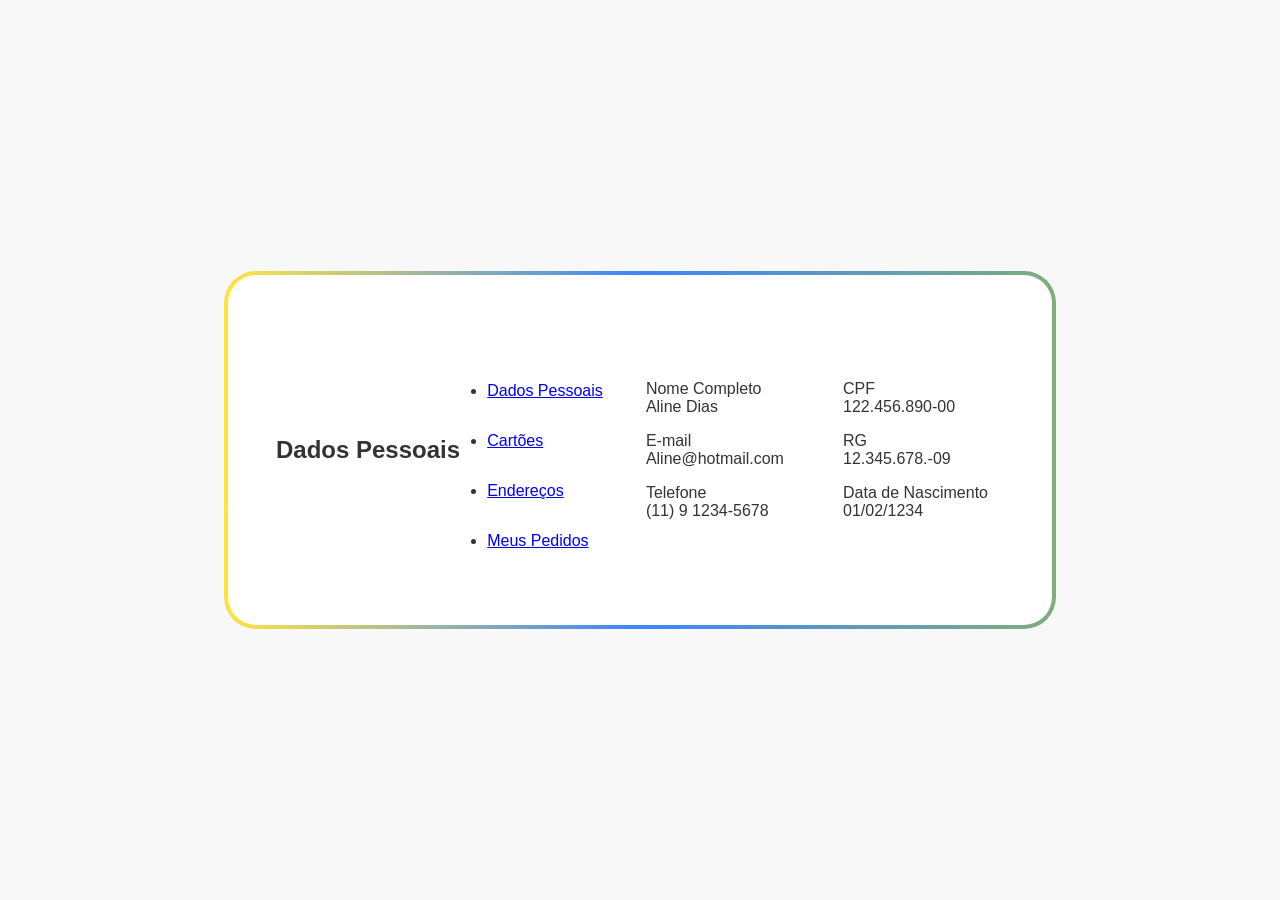
<file: customerArea.html>
<!DOCTYPE html>
<html lang="pt-br">
<head>
    <meta charset="UTF-8">
    <meta name="viewport" content="width=device-width, initial-scale=1.0">
    <link rel="stylesheet" href="./assets/css/customerArea.css">
    <link rel="stylesheet" href="./assets/css/global.css">


    <title>Document</title>
</head>
<body>
        <div class="dadosPessoais">

            <section>
                <div>
                    <h1>Dados Pessoais</h1>
                </div>

            
            <nav>
                <ul class="menu-cliente">
                    <li class="link-menu"><a href="#">Dados Pessoais</a></li>
                    <li class="link-menu"><a href="#">Cartões</a></li>
                    <li class="link-menu"><a href="#">Endereços</a></li>
                    <li class="link-menu"><a href="#">Meus Pedidos</a></li>
                </ul>
            </nav>
    
            <div>
                <div class="dados">
                    <p>Nome Completo</p>
                    <p>Aline Dias</p>
                </div>
                
                <div class="dados">
                    <p>E-mail</p>
                    <p>Aline@hotmail.com</p>
                </div> 
                    
                    <div class="dados">
                        <p>Telefone</p>
                        <p>(11) 9 1234-5678</p>
                    </div>
 
            </div>
            
            <div>
                <div class="dados">
                    <p>CPF</p>
                    <p>122.456.890-00</p>
                </div>
                
                <div class="dados">
                    <p>RG</p>
                    <p>12.345.678.-09</p>
                </div> 
                    
                    <div class="dados">
                        <p>Data de Nascimento</p>
                        <p>01/02/1234</p>
                    </div>
 
            </div>
        </div>
       

    </section>
</body>
</html>
</file>
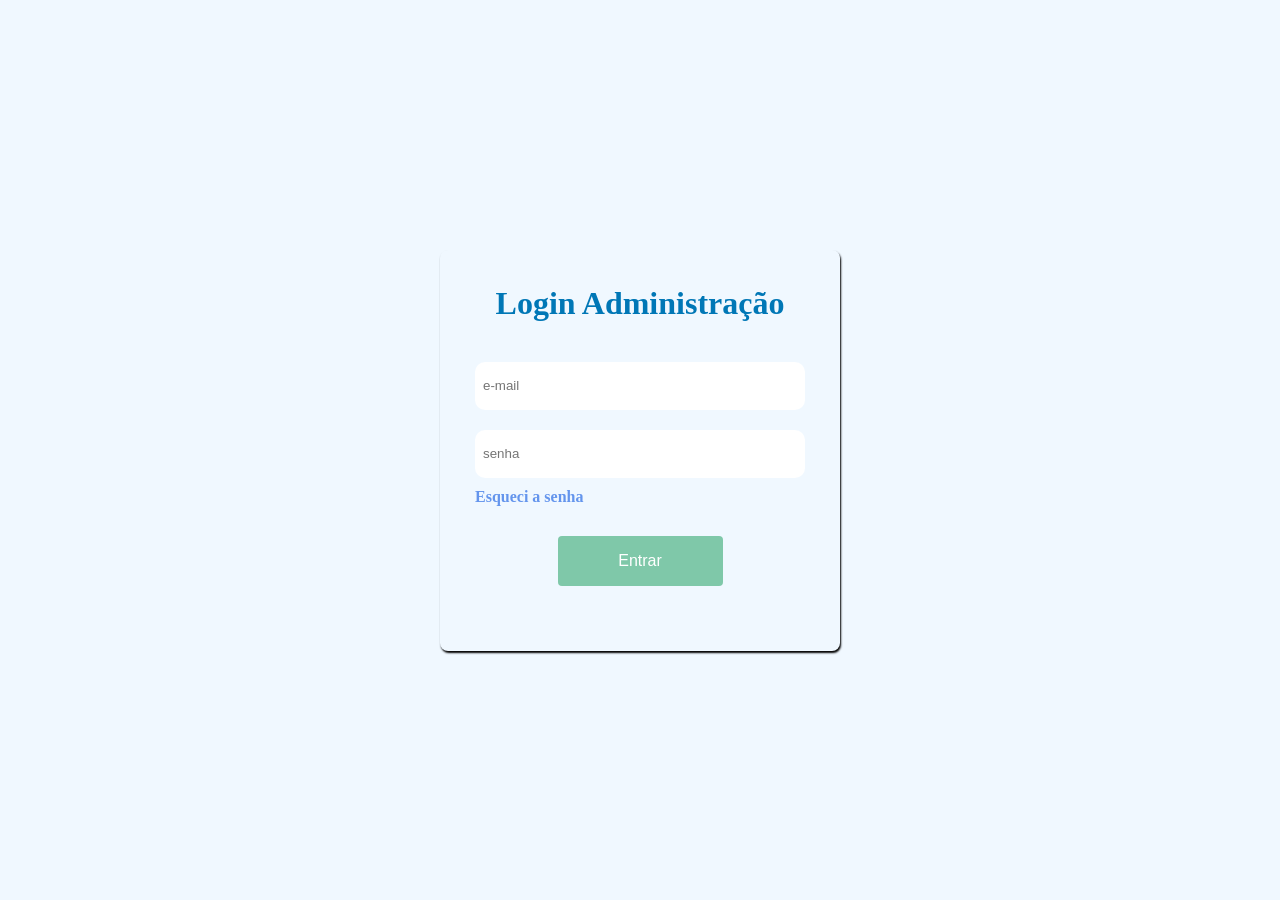
<file: loginAdm.html>
<!DOCTYPE html>
<html lang="pt-br">
<head>
    <meta charset="UTF-8">
    <meta name="viewport" content="width=device-width, initial-scale=1.0">
    <title>Login Administração</title>
    <link rel="stylesheet" href="./assets/css/loginAdm.css">
</head>
<body>
    <main class="login">
        <div class="login-container">
            <h1 class="login-title">Login Administração</h1>
            <form class="login-form">
                <input class="login-input" type="email" placeholder="e-mail">
               
                <input class="login-input" type="password" placeholder="senha">
                <a class="recuperar-senha" href="#">Esqueci a senha</a>
                <button class="login-submit">Entrar</button>
                
            </form>
        </div>
    </main>
</body>
</html>
</file>
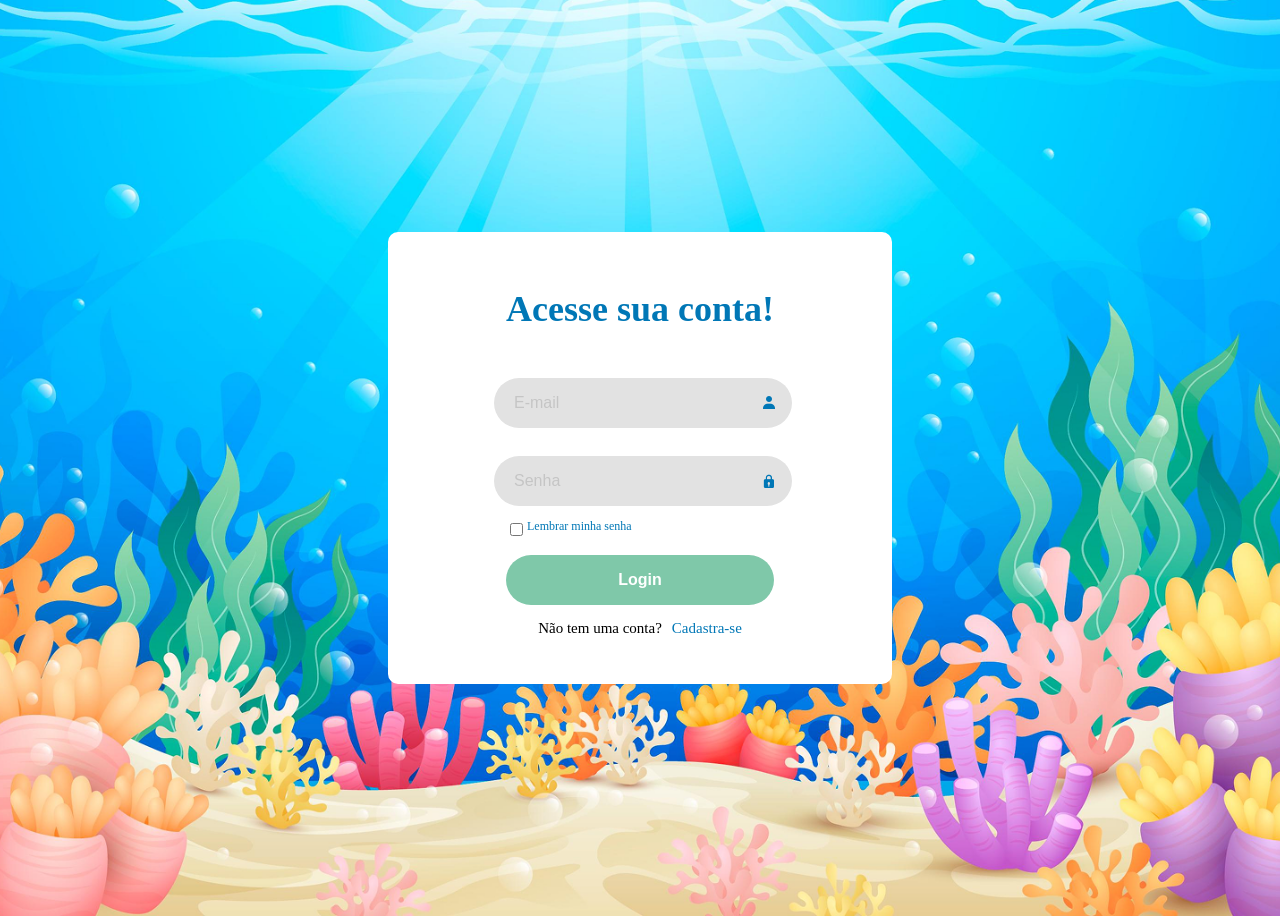
<file: loginUser.html>
<!DOCTYPE html>
<html lang="pt-br">
<head>
    <meta charset="UTF-8">
    <meta name="viewport" content="width=device-width, initial-scale=1.0">
    <link href='https://unpkg.com/boxicons@2.1.4/css/boxicons.min.css' rel='stylesheet'> 
    <link rel="stylesheet" href="./assets/css/loginUser.css">

    <title>Login</title>
</head>
<body>
    <main class="container">
        <form>
            <h1>Acesse sua conta!</h1>

            <div class="input-box">
                <input placeholder="E-mail" type="email">
                <i class="bx bxs-user"></i>
            </div>

            <div class="input-box">
                <input placeholder="Senha" type="password">
                <i class="bx bxs-lock alt"></i>
            </div>
            <div class="remember-forgot">
                <label>
                    <input type="checkbox">
                    Lembrar minha senha
                </label>    
                    <a href="#">Esqueci minha senha</a>
            </div>
                    <button class="enter" type="submit">Login</button>
            <div class="register-link">
                <p>Não tem uma conta? <a href="user_SignUp.html"> Cadastra-se</a> </p>
            </div>        
        </form>
    </main>
</body>
</html>
</file>
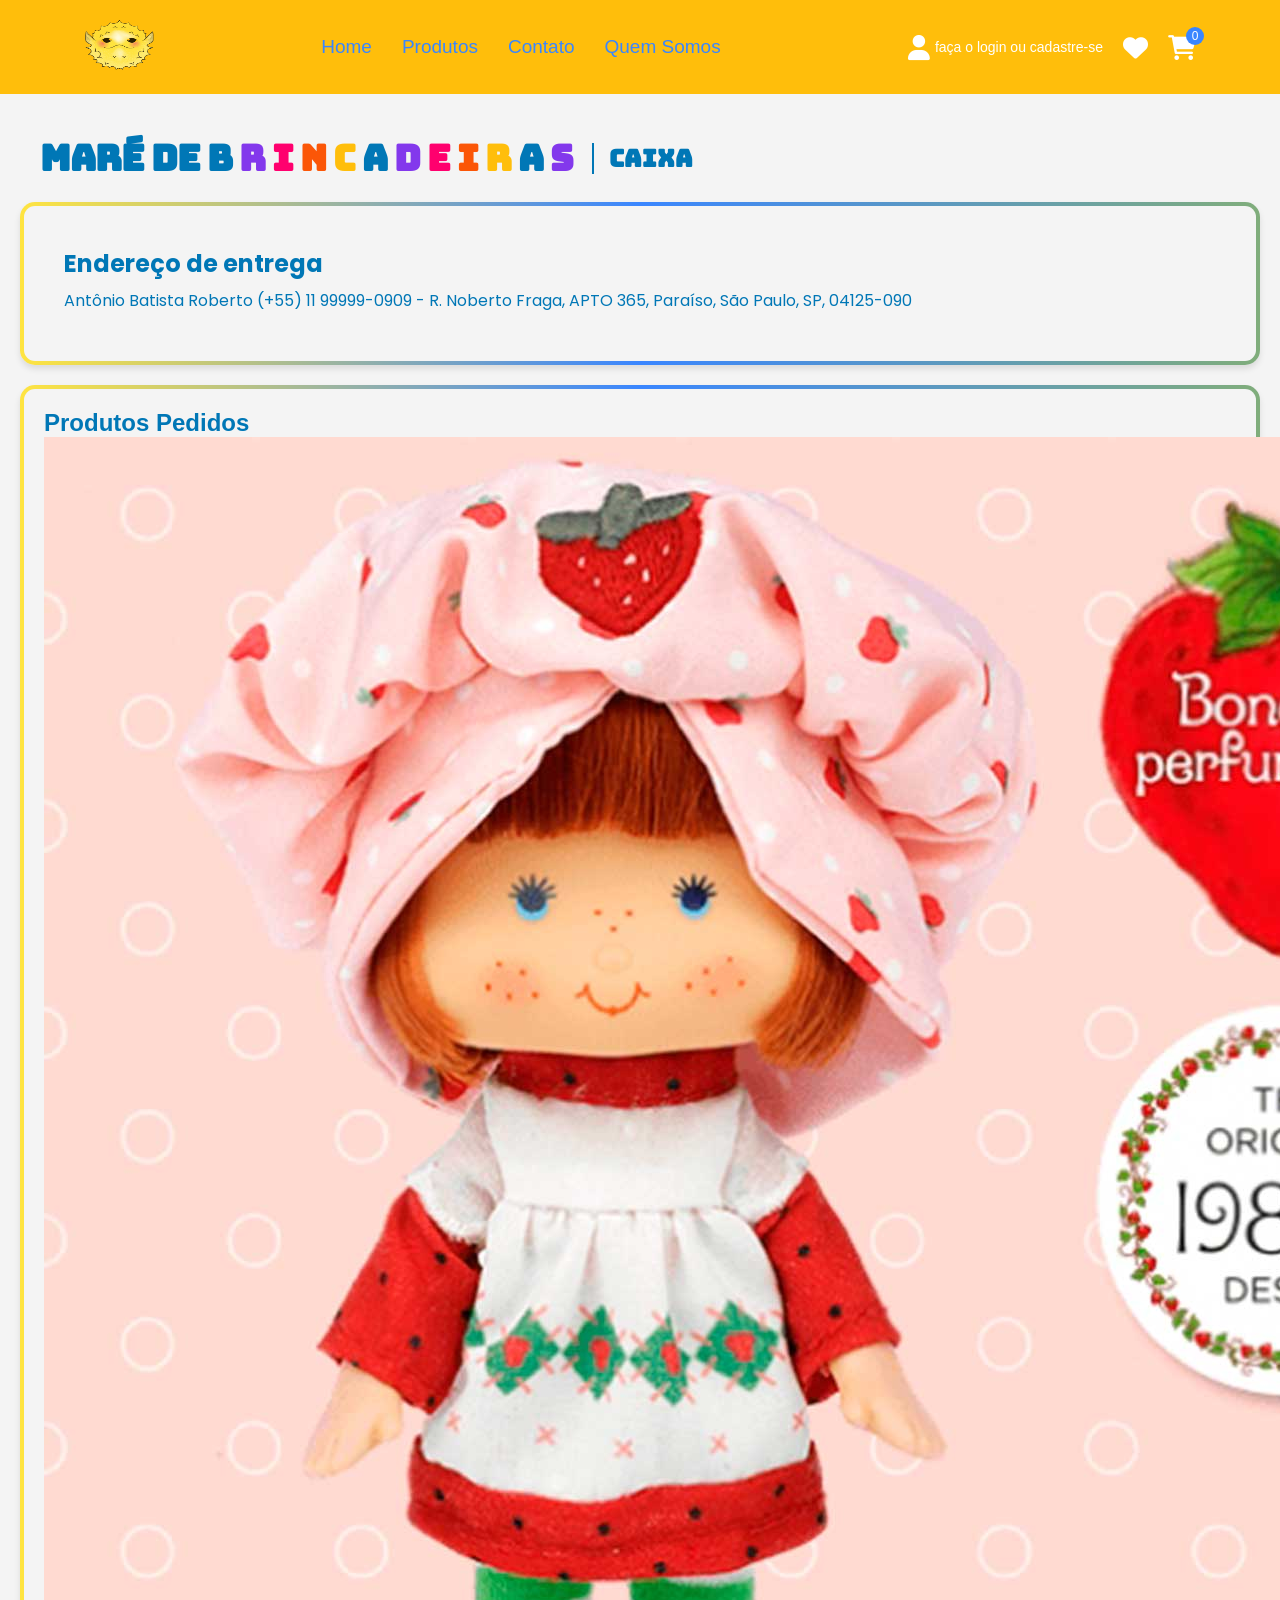
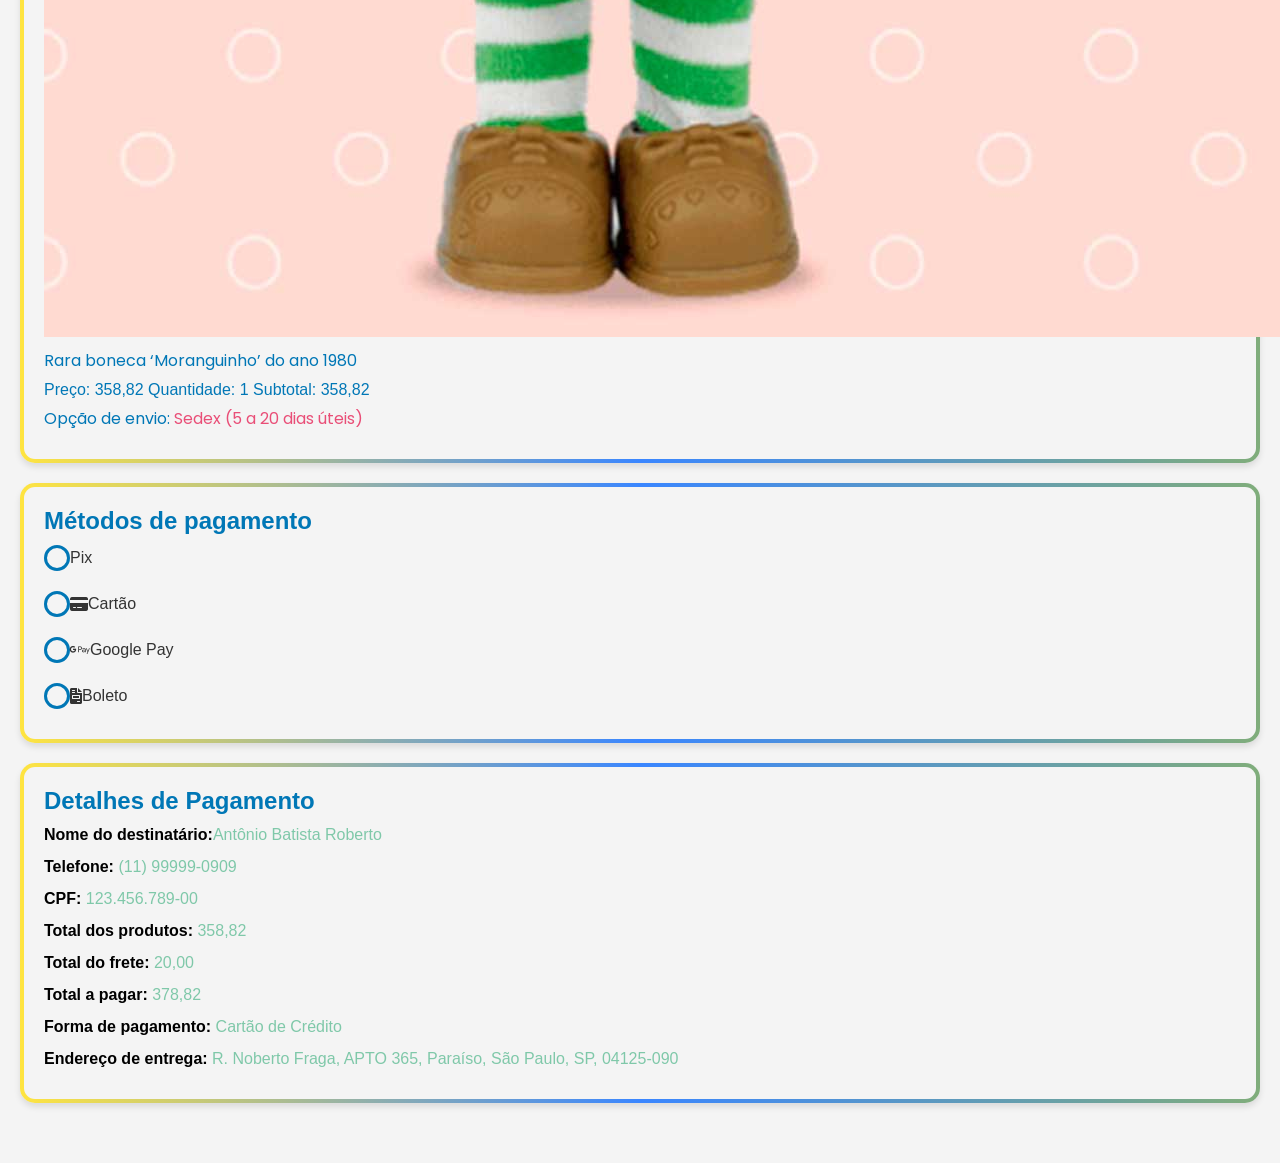
<file: orderPage.html>
<!DOCTYPE html>
<html lang="pt-BR">
<head>
    <meta charset="UTF-8">
    <meta name="viewport" content="width=device-width, initial-scale=1.0">
    <title>Página de pedidos</title>
    <link rel="stylesheet" href="https://cdnjs.cloudflare.com/ajax/libs/font-awesome/6.0.0-beta3/css/all.min.css">
    <link href="https://fonts.googleapis.com/css2?family=Bungee&display=swap" rel="stylesheet">
    <link href="https://fonts.googleapis.com/css2?family=Poppins:wght@400;600&display=swap" rel="stylesheet">
    <link rel="stylesheet" href="https://cdnjs.cloudflare.com/ajax/libs/font-awesome/6.0.0-beta3/css/all.min.css">

    <link rel="stylesheet" href="./assets/css/orderPage.css">


</head>
<body>
    <header>
        <div class="header-container">
          <div class="logo">
            <img src="./assets/img/logo.png" alt="Logo" />
          </div>
          <div class="menu">
            <nav>
              <ul>
                <li><a href="index.html">Home</a></li>
                <li><a href="productPage.html">Produtos</a></li>
                <li><a href="#">Contato</a></li>
                <li><a href="#">Quem Somos</a></li>
              </ul>
            </nav>
          </div>
          <div class="user-actions">
            <a href="#" class="login-btn">
              <i class="fas fa-user"></i>
              <span>faça o login ou cadastre-se</span>
            </a>
            <a href="#" class="favorites">
              <i class="fas fa-heart"></i>
            </a>
            <a href="#" class="cart">
              <i class="fas fa-shopping-cart"></i>
              <span class="cart-count">0</span>
            </a>
          </div>
          <div class="mobile-menu-icon" onclick="menuShow()">
            <i class="fas fa-bars icon"></i>
          </div>
          <div class="mobile-menu">
            <ul>
              <li><a href="index.html">Home</a></li>
              <li><a href="productPage.html">Produtos</a></li>
              <li><a href="#">Contato</a></li>
              <li><a href="#">Quem Somos</a></li>
            </ul>
            <div class="mobile-user-actions">
              <a href="#" class="login-btn">
                <i class="fas fa-user"></i>
                <span>faça o login ou cadastre-se</span>
              </a>
              <a href="#" class="favorites">
                <i class="fas fa-heart"></i>
                <span>favoritos</span>
              </a>
              <a href="#" class="cart">
                <i class="fas fa-shopping-cart"></i>
                <span class="cart-count">0</span>
              </a>
            </div>
          </div>
        </div>
      </header>
    <main>

        <section class="titulo-pagina">
            <h1>MARÉ DE <span class="colorido">
                <span class="letra">B</span>
                <span class="letra">R</span>
                <span class="letra">I</span>
                <span class="letra">N</span>
                <span class="letra">C</span>
                <span class="letra">A</span>
                <span class="letra">D</span>
                <span class="letra">E</span>
                <span class="letra">I</span>
                <span class="letra">R</span>
                <span class="letra">A</span>
                <span class="letra">S</span>
              </span></h1>
              
            <h2>Caixa</h2>
        </section>

        <section class="container endereco">
            
            <div class="endereco-box">
                <h2>Endereço de entrega</h2>
                <p>Antônio Batista Roberto (+55) 11 99999-0909 - R. Noberto Fraga, APTO 365, Paraíso, São Paulo, SP, 04125-090</p>
            </div>
        </section>
        
        <section class="container produtos-pedidos">
           
            <div class="produto-container">
              <div class="produto-imagem">
                
              </div>
              <div class="produto-detalhes endereco-box"> <!-- A classe endereco-box foi adicionada aqui -->
                <h2>Produtos Pedidos</h2>
                <img src="/assets/img/moranguinho-1500-1.jpg" alt="Boneca Moranguinho">
                <p>Rara boneca ‘Moranguinho’ do ano 1980</p>
                <div class="produto-info">
                  <span>Preço: 358,82</span>
                  <span>Quantidade: 1</span>
                  <span>Subtotal: 358,82</span>
                </div>
                <p>Opção de envio: <a href="#">Sedex (5 a 20 dias úteis)</a></p>
              </div>
            </div>
          </section>
          
          <section class="container metodos-pagamento">
            <div class="metodos-pagamento-box">
                <h2>Métodos de pagamento</h2>
                <ul>
                    <li>
                        <input type="radio" id="pix" name="metodo" class="metodo-radio">
                        <label for="pix"><i class="fab fa-cc-pix"></i> Pix</label>
                    </li>
                    <li>
                        <input type="radio" id="cartao" name="metodo" class="metodo-radio">
                        <label for="cartao"><i class="fas fa-credit-card"></i> Cartão</label>
                    </li>
                    <li>
                        <input type="radio" id="googlepay" name="metodo" class="metodo-radio">
                        <label for="googlepay"><i class="fab fa-google-pay"></i> Google Pay</label>
                    </li>
                    <li>
                        <input type="radio" id="boleto" name="metodo" class="metodo-radio">
                        <label for="boleto"><i class="fas fa-file-invoice"></i> Boleto</label>
                    </li>
                </ul>
            </div>
        </section>

        
        <section class="container detalhes-pagamento">
            <div class="detalhes-pagamento-box">
                <h2>Detalhes de Pagamento</h2>
                <p><strong>Nome do destinatário:</strong>Antônio Batista Roberto</p>
                <p><strong>Telefone:</strong> (11) 99999-0909</p>
                <p><strong>CPF:</strong> 123.456.789-00</p>
                <p><strong>Total dos produtos:</strong> 358,82</p>
                <p><strong>Total do frete:</strong> 20,00</p>
                <p><strong>Total a pagar:</strong> 378,82</p>
                <p><strong>Forma de pagamento:</strong> Cartão de Crédito</p>
                <p><strong>Endereço de entrega:</strong> R. Noberto Fraga, APTO 365, Paraíso, São Paulo, SP, 04125-090</p>
            </div>
        </section>
        
        
    </main>
</body>
</html>
</file>
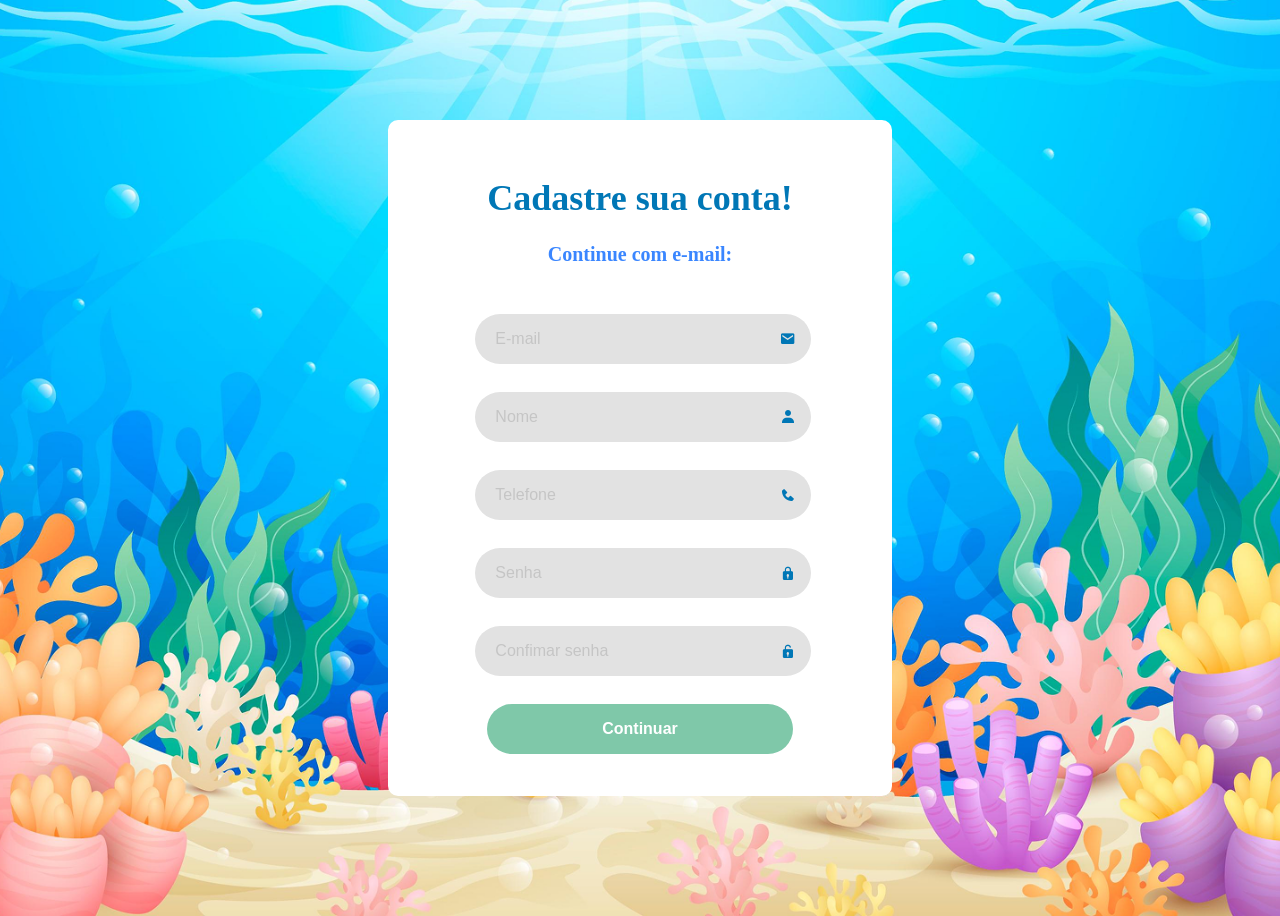
<file: user_SignUp.html>
<!DOCTYPE html>
<html lang="pt-br">
<head>
    <meta charset="UTF-8">
    <meta name="viewport" content="width=device-width, initial-scale=1.0">
    <link href='https://unpkg.com/boxicons@2.1.4/css/boxicons.min.css' rel='stylesheet'> 
    <link rel="stylesheet" href="./assets/css/user_SignUp.css">

    <title>Cadastro de usuário</title>
</head>
<body>
    <main class="container">
        <form>
            <h1>Cadastre sua conta!</h1>

            <h3>Continue com e-mail:</h3>

            <div class="input-box">
                <input placeholder="E-mail" type="E-mail">
                <i class="bx bxs-envelope"></i>
            </div>

            <div class="input-box">
                <input placeholder="Nome" type="Nome">
                <i class="bx bxs-user"></i>
            </div>

            <div class="input-box">
                <input placeholder="Telefone" type="Telefone">
                <i class="bx bxs-phone"></i>
            </div>

            <div class="input-box">
                <input placeholder="Senha" type="Senha">
                <i class="bx bxs-lock alt"></i>
            </div>

            <div class="input-box">
                <input placeholder="Confimar senha" type="Confirmar senha">
                <i class="bx bxs-lock-open"></i>
            </div>
            
            </div>
                    <button class="enter" type="submit">Continuar</button>
            <div class="register-link">
               
            </div>        
        </form>
    </main>
</body>
</html>
</file>
<file: assets/css/customerArea.css>
.dadosPessoais{
    display: flex;
    justify-content: center; 
    align-items: center;
    height: 100vh;

    
}

section{
    display: flex;
    justify-content: space-between;
    align-items: center;

    width: 65vw;
    height: 28vw;    
    padding: 3em;

    background: linear-gradient(white, white) padding-box,
                linear-gradient(to right, #FFE440, #3A86FF, #80AD7B) border-box;
    border-radius: 2em;
    border: 4px solid transparent;
  }

.link-menu{
    margin-top: 2em;
}

.dados{
    margin: 1em;
}
</file>
<file: assets/css/global.css>
* {
  margin: 0;
  padding: 0;
  box-sizing: border-box;
}

body {
  font-family: 'Poppins', sans-serif;
  background-color: #f8f8f8;
  color: #333;
}

button {
  cursor: pointer;
  border: none;
  outline: none;
  font-family: 'Poppins', sans-serif;
  font-size: 17px;
}
</file>
<file: assets/css/loginAdm.css>
*{
    margin: 0;
    padding: 0;
    box-sizing: border-box;
}

.login{
    height: 100vh;
    display: flex;
    justify-content: center; 
    align-items: center;
    background-color: aliceblue;
}

.login-container{
    min-height: 400px;
    width: 400px;
    padding: 35px;
    border-radius: 8px;
    display: flex;
    flex-direction: column;
    align-items: center;
    box-shadow: 1px 2px 2px black;
}

.login-title{
    margin-bottom: 30px;
    color: #0077B6;
}

.login-form{
    width: 100%;
    display: flex;
    flex-direction: column;
    align-items: center;
    justify-content: center;
}

.login-input{
    width: 100%;
    height: 48px;
    box-sizing: border-box;
    padding-left: 8px;
    border: unset;
    outline: none;
    margin: 10px;
    border-radius: 10px;
}

.recuperar-senha{
    font: 12px;
    text-decoration: none;
    font-weight: bold;
    color: cornflowerblue;
    align-self: flex-start;
}

.login-submit{
    width: 50%;
    height: 50px;
    border: none;
    color: white;
    background-color: #7FC8A9;
    margin: 30px;
    font-size: 16px;
    border-radius: 4px;
    cursor: pointer;
}

.login-submit:active{
    transform: scale(0.9);
    color: whitesmoke;
}

.login-submit:hover{
    background-color: #07ef8f;
    color: white;
}
</file>
<file: assets/css/loginUser.css>
body{
    display: flex;
    justify-content: center;
    align-items: center;
    min-height: 100vh;
    background: url(../img/4262432\ 1.png);
    background-size: cover;
    background-position: center;

}

.container{
    display: flex;
    justify-content: center;
    align-items: center;

    width: 420px;
    background-color: #ffffff;
    border: 2px solid rgba(255, 255, 255, 2);
    border-radius: 10px;
    color: #0077B6;
    padding: 30px 40px;

}

.container h1{
    
    text-align: center;
    font-size: 36px;
}

.input-box{    
    position: relative;
    width: 100%;
    height: 30px;
    margin: 3em;
}

.input-box input{
    width: 100%;
    height: 100%;
    background-color: #E2E2E2;
    border: none;
    border-radius: 40px;
    outline: none;
    font-size: 16px;
    color: #363535;
    padding: 10px;
    padding-left: 20px;

    position: absolute;
    right: 30px;
    

}

.input-box input::placeholder{
    color: rgb(197, 197, 197);
}

.input-box i{
    position: absolute;
    right: 45px;
    top: 17px;
}

.remember-forgot{
    display: flex;
    justify-content: space-between;
    margin: -15px 0px 15px ;
    font-size: 12px;
}

.remember-forgot label{
    display: flex;
    text-align: center;

    accent-color: white;
    margin-right: 5px;
}

.remember-forgot input{
    margin: 4px;
}

.remember-forgot a{
    text-decoration: none;
    color: white;
}

.remember-forgot a:hover{
    text-decoration: underline;
}


.enter{
    width: 100%;
    height: 50px;
    background-color: #7FC8A9;
    border: none;
    border-radius: 40px;
    cursor: pointer;
    font-size: 16px;
    color: rgb(255, 255, 255);
    font-weight: 600;


}

.enter:hover{
    box-shadow: 0 0 10px rgba(255, 255, 255, 2);

}

.register-link{
    margin: 10px;
    font-size: 15px;
    p{
    display: flex;
    justify-content: center;
    }

    a{
        text-decoration: none;
        color: #0077B6;
        font-weight: 500;
        padding-left: 10px;
    }
    
    p{
        color: #000000;
    }
}

.register-link a:hover{
    text-decoration: underline;
}
</file>
<file: assets/css/orderPage.css>
/* Header */
header { width: 100%; background-color: #FFBE0B; }

.header-container {
  display: flex;
  justify-content: space-between;
  align-items: center;
  padding: 25px 0px;
  width: 90%;
  max-width: 1700px;
  margin: 0 auto;
}

.logo img { width: 70px; height: auto; }

.menu nav ul { display: flex; list-style: none; }

.menu nav ul li { margin: 0 15px; }

.menu nav ul li a {
  text-decoration: none;
  color: #3A86FF;
  font-size: 19px;
  font-weight: 500;
  transition: 0.3s all;
}

.menu nav ul li a:hover { color: #21447e; }

.user-actions { display: flex; align-items: center; }

.login-btn, .favorites, .cart {
  display: flex;
  align-items: center;
  text-decoration: none;
  color: #3A86FF;
  font-size: 25px;
  margin-left: 20px;
  transition: 0.3s all;
}

.login-btn:hover, 
.favorites:hover, 
.cart:hover { color: #21447e; }

.login-btn span { margin-left: 5px; font-size: 14px; }

.cart { position: relative; }

.cart-count {
  position: absolute;
  top: -8px;
  right: -8px;
  background-color: #3A86FF;
  color: white;
  font-size: 12px;
  width: 18px;
  height: 18px;
  border-radius: 50%;
  display: flex;
  justify-content: center;
  align-items: center;
}


* {
  margin: 0;
  padding: 0;
  box-sizing: border-box;
}

body {
  font-family: Arial, sans-serif;
  background-color: #f4f4f4;
  color: #0077B6;
}

/* Estilos do Header */
header {
  background-color: #FFBE0B;
  color: #fff;
  padding: 20px 0;
}

.header-container {
  display: flex;
  justify-content: space-between;
  align-items: center;
  padding: 0 20px;
}

.logo img {
  height: 50px;
}

.menu ul {
  list-style-type: none;
  display: flex;
}

.menu ul li {
  margin-right: 20px;
}

.menu ul li a {
  color: #fff;
  text-decoration: none;
  font-size: 16px;
}

.user-actions a {
  color: #fff;
  text-decoration: none;
  margin-left: 20px;
}

.mobile-menu {
  display: none;
}

.mobile-menu-icon {
  display: none;
}

@media (max-width: 768px) {
  .mobile-menu-icon {
      display: block;
      cursor: pointer;
  }

  .menu {
      display: none;
  }

  .mobile-menu {
      display: block;
      position: absolute;
      top: 0;
      left: 0;
      background-color: #333;
      width: 100%;
      padding: 20px;
  }

  .mobile-menu ul {
      list-style-type: none;
      padding: 0;
  }

  .mobile-menu ul li {
      margin: 10px 0;
  }

  .mobile-menu ul li a {
      color: #fff;
      text-decoration: none;
  }
}

/* Seções do conteúdo */
main {
  padding: 40px 20px;
}

.titulo-pagina {
  display: flex;
  align-items: center; 
  justify-content: flex-start; 
}

.titulo-pagina h1 {
  font-family: 'Bungee', sans-serif;
  font-size: 36px;
  color: #0077B6;
  text-align: left;
  margin-left: 20px;
  letter-spacing: -1px;
} 

.titulo-pagina h2 {
  font-family: 'Bungee', sans-serif;
  font-size: 24px;
  color: #0077B6;
  text-align: center;
  margin-left: 20px; 
  border-left: 2px solid #0077B6; 
  padding-left: 15px;
}

/* Cor de cada letra */
.colorido .letra:nth-child(1) { color: #0077B6; }
.colorido .letra:nth-child(2) { color: #8338EC; }
.colorido .letra:nth-child(3) { color: #FF006E; }
.colorido .letra:nth-child(4) { color: #FB5607; }
.colorido .letra:nth-child(5) { color: #FFBE0B; }
.colorido .letra:nth-child(6) { color: #0077B6; }
.colorido .letra:nth-child(7) { color: #8338EC; }
.colorido .letra:nth-child(8) { color: #FF006E; }
.colorido .letra:nth-child(9) { color: #FB5607; }
.colorido .letra:nth-child(10) { color: #FFBE0B; }
.colorido .letra:nth-child(11) { color: #0077B6; }
.colorido .letra:nth-child(12) { color: #8338EC; }

.container {
  margin: 20px 0;
}

.container.endereco {
  font-family: 'Poppins', sans-serif;
  margin-top: 20px;
}

.endereco-box {
  background: linear-gradient(135deg, #f4f4f4, #f4f4f4) padding-box, 
              linear-gradient(to right, #FFE440, #3A86FF, #80AD7B) border-box;
  border-radius: 15px;
  border: 4px solid transparent;
  padding: 40px;
  margin-top: 10px;
  box-shadow: 0 4px 6px rgba(0, 0, 0, 0.1);
}

.endereco-box p {
  color: #0077B6;
  font-family: 'Poppins', sans-serif;
  font-size: 16px;
  line-height: 2.5;
}

.produto.container {
  font-family: 'Poppins', sans-serif;
  margin-top: 20px;
}

.produto-detalhes.endereco-box {
  background: linear-gradient(135deg, #f4f4f4, #f4f4f4) padding-box, 
              linear-gradient(to right, #FFE440, #3A86FF, #80AD7B) border-box;
  border-radius: 15px;
  border: 4px solid transparent;
  padding: 20px;
  box-shadow: 0 4px 6px rgba(0, 0, 0, 0.1);
  width: 100%;
  margin-top: 10px;
  color: #0077B6;
}

.metodos-pagamento-box {
  background: linear-gradient(135deg, #f4f4f4, #f4f4f4) padding-box, 
              linear-gradient(to right, #FFE440, #3A86FF, #80AD7B) border-box;
  border-radius: 15px;
  border: 4px solid transparent;
  padding: 20px;
  box-shadow: 0 4px 6px rgba(0, 0, 0, 0.1);
  width: 100%;
  margin-top: 10px;
  color: #0077B6;
}

.metodos-pagamento-box ul {
  list-style-type: none;
  padding: 0;
}

.metodos-pagamento-box ul li {
  font-size: 16px;
  color: #333;
  padding: 10px 0;
  display: flex;
  justify-content: space-between;
  align-items: center;
  cursor: pointer;
}

.metodos-pagamento-box ul li input[type="radio"] {
  display: none;
}

.metodos-pagamento-box ul li label {
  display: flex;
  align-items: center;
}

.metodos-pagamento-box ul li input[type="radio"]:checked + label {
  font-weight: bold;
}

.metodos-pagamento-box ul li input[type="radio"]:checked + label:before {
  content: "";
  display: inline-block;
  width: 20px;
  height: 20px;
  border-radius: 50%;
  background-color: #0077B6;
  border: 3px solid #fff;
}

.metodos-pagamento-box ul li input[type="radio"]:not(:checked) + label:before {
  content: "";
  display: inline-block;
  width: 20px;
  height: 20px;
  border-radius: 50%;
  border: 3px solid #0077B6;
}

.detalhes-pagamento-box {
  background: linear-gradient(135deg, #f4f4f4, #f4f4f4) padding-box, 
              linear-gradient(to right, #FFE440, #3A86FF, #80AD7B) border-box;
  border-radius: 15px;
  border: 4px solid transparent;
  padding: 20px;
  box-shadow: 0 4px 6px rgba(0, 0, 0, 0.1);
  width: 100%;
  margin-top: 10px;
  color: #0077B6;
}

.detalhes-pagamento-box p {
  font-size: 16px;
  color: #7FC8A9;
  line-height: 1.5;
  margin: 8px 0;
}

.detalhes-pagamento-box p strong {
  color: #000;
}

/* Botões e links */
a {
  text-decoration: none;
  color: #e94e77;
}

a:hover {
  color: #d2365a;
}
</file>
<file: assets/css/user_SignUp.css>
body{
    display: flex;
    justify-content: center;
    align-items: center;
    min-height: 100vh;
    background: url(../img/4262432\ 1.png);
    background-size: cover;
    background-position: center;

}

.container{
    display: flex;
    justify-content: center;
    align-items: center;

    width: 420px;
    background-color: #ffffff;
    border: 2px solid rgba(255, 255, 255, 2);
    border-radius: 10px;
    color: #0077B6;
    padding: 30px 40px;

}

.container h1{
    
    text-align: center;
    font-size: 36px;
}
.container h3{
    text-align: center;
    font-size: 20px;
    color: #3A86FF;
}
.input-box{    
    position: relative;
    width: 100%;
    height: 30px;
    margin: 3em;
}

.input-box input{
    width: 100%;
    height: 100%;
    background-color: #E2E2E2;
    border: none;
    border-radius: 40px;
    outline: none;
    font-size: 16px;
    color: #363535;
    padding: 10px;
    padding-left: 20px;

    position: absolute;
    right: 30px;
    

}

.input-box input::placeholder{
    color: rgb(197, 197, 197);
}

.input-box i{
    position: absolute;
    right: 45px;
    top: 17px;
}

.remember-forgot{
    display: flex;
    justify-content: space-between;
    margin: -15px 0px 15px ;
    font-size: 12px;
}

.remember-forgot label{
    display: flex;
    text-align: center;

    accent-color: white;
    margin-right: 5px;
}

.remember-forgot input{
    margin: 4px;
}

.remember-forgot a{
    text-decoration: none;
    color: white;
}

.remember-forgot a:hover{
    text-decoration: underline;
}


.enter{
    width: 100%;
    height: 50px;
    background-color: #7FC8A9;
    border: none;
    border-radius: 40px;
    cursor: pointer;
    font-size: 16px;
    color: rgb(255, 255, 255);
    font-weight: 600;


}

.enter:hover{
    box-shadow: 0 0 10px rgba(255, 255, 255, 2);

}

.register-link{
    margin: 10px;
    font-size: 15px;
    p{
    display: flex;
    justify-content: center;
    }

    a{
        text-decoration: none;
        color: #0077B6;
        font-weight: 500;
        padding-left: 10px;
    }
    
    p{
        color: #000000;
    }
}

.register-link a:hover{
    text-decoration: underline;
}
</file>
